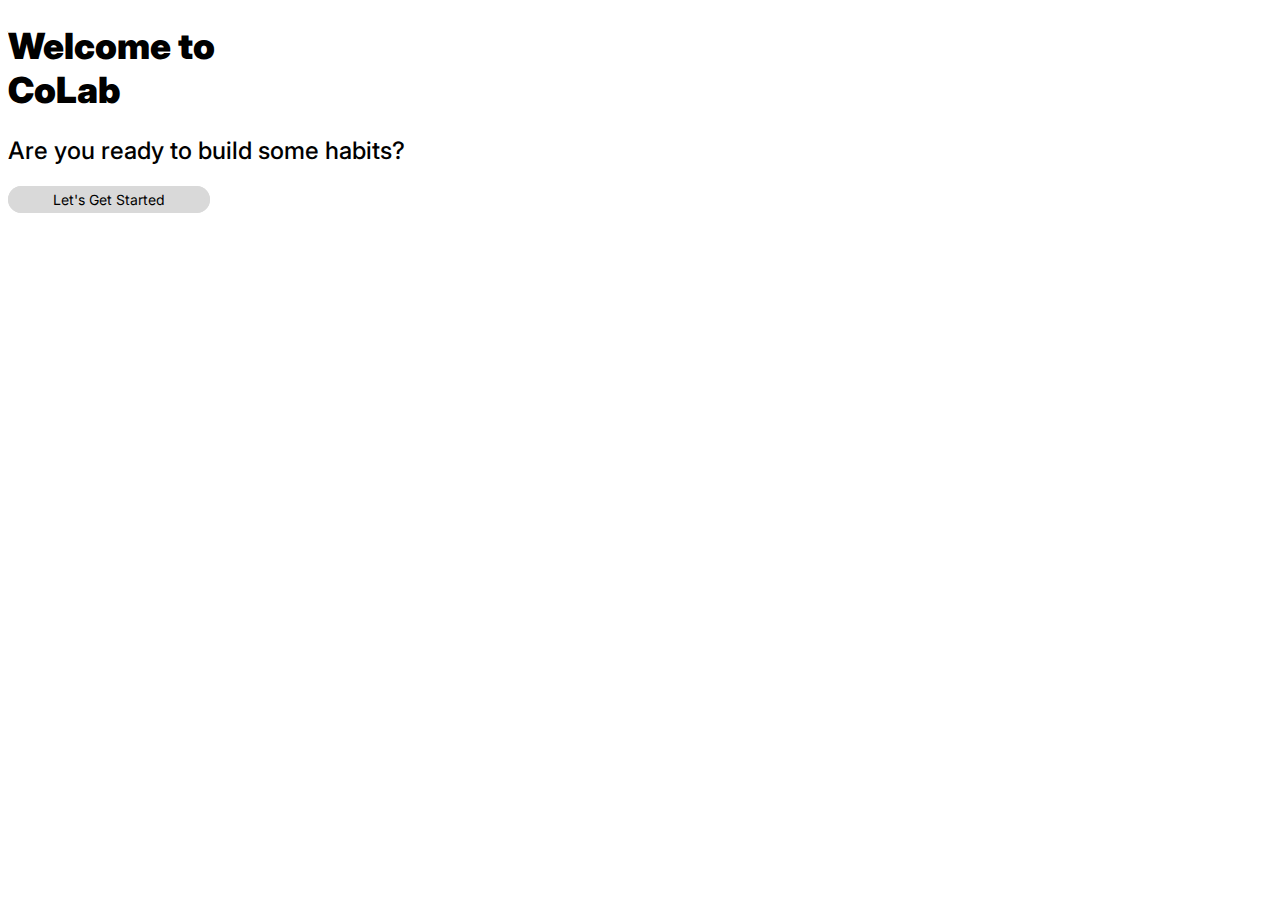
<file: index.html>
<!DOCTYPE html>
<html lang="en">
<head>
    <meta charset="UTF-8">
    <meta name="viewport" content="width=device-width, initial-scale=1.0">
    <link rel="stylesheet" href="styles.css">
    <script src="script.js"></script>
    <title>CoLab</title>
</head>
<body>
    <div>
        <h1>Welcome to <br> CoLab</h1>
        <p>Are you ready to build some habits?</p>
        <a href="login.html" class="startBtn">Let's Get Started</a>
    </div>
</body>
</html>
</file>
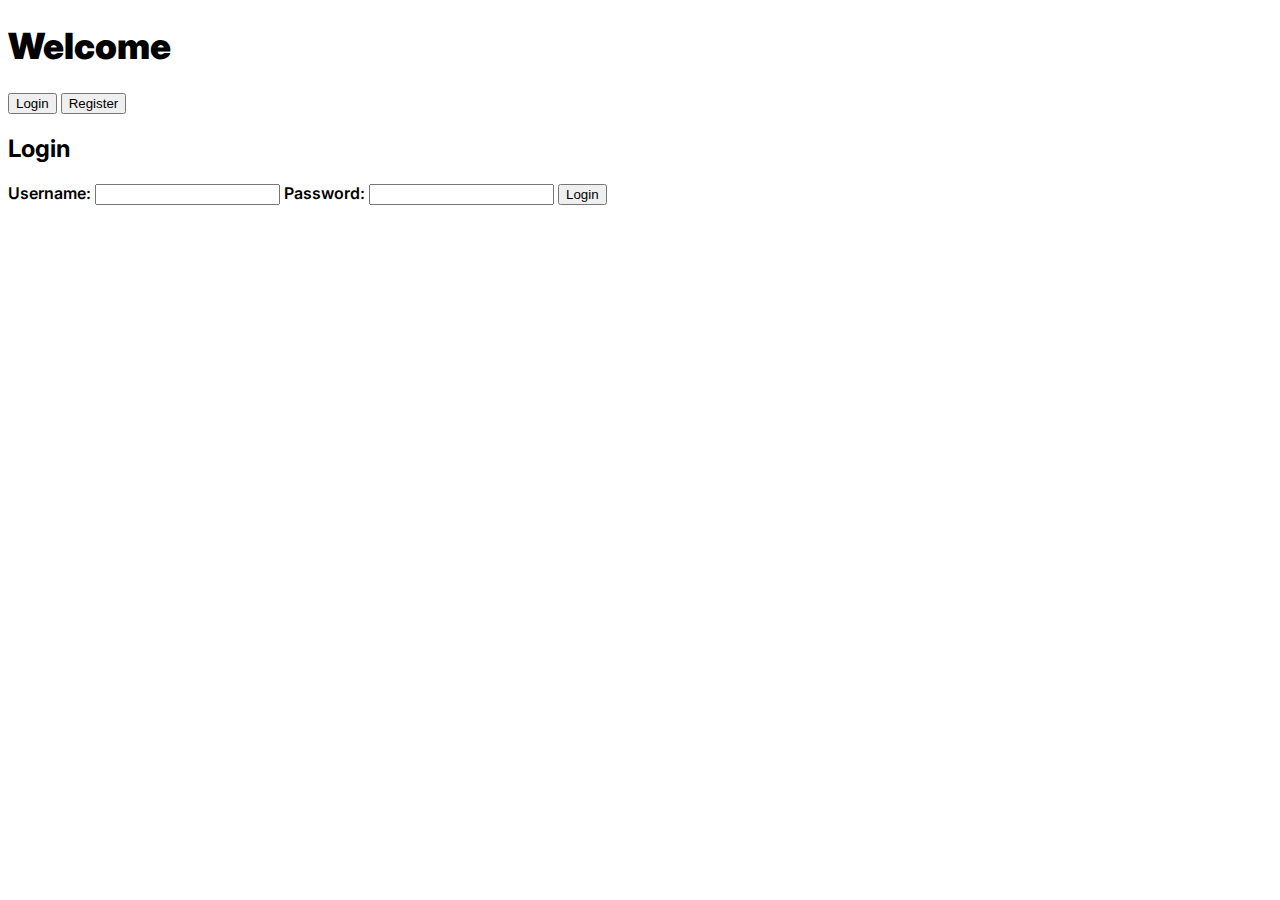
<file: login.html>
<!DOCTYPE html>
<html lang="en">
<head>
    <meta charset="UTF-8">
    <meta name="viewport" content="width=device-width, initial-scale=1.0">
    <link rel="stylesheet" href="styles.css">
    <script src="script.js"></script>
    <title>CoLab Login</title>
</head>
<body>
    <h1>Welcome</h1>

    <button onclick="showForm('login')">Login</button>
    <button onclick="showForm('register')">Register</button>
    
    <!-- <form id="loginForm" class="form-container"> -->
        <h2>Login</h2>
        <label for="username">Username:</label>
        <input type="text" id="username" required>
        <label for="password">Password:</label>
        <input type="text" id="password" required>
        <button onclick="login()">Login</button>
    <!-- </form>  -->

      <!-- Register Form -->
      <div id="registerForm" class="form-container hidden">
        <h2>Register</h2>
        <input type="text" id="newUser" placeholder="New Username">
        <input type="password" id="newPassword" placeholder="New Password">
        <button onclick="register()">Register</button>
    </div>
   
</body>
</html>
</file>
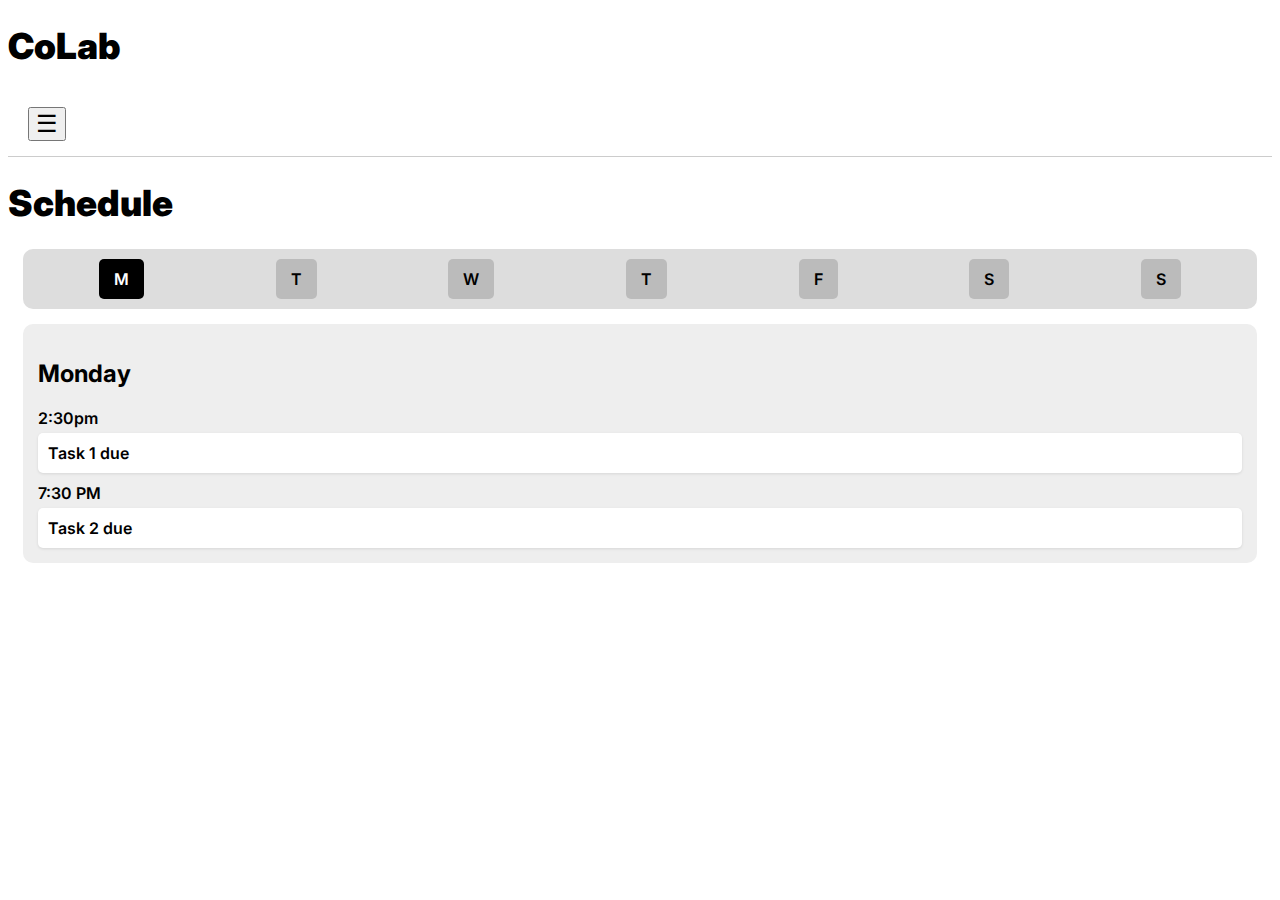
<file: schedule.html>
<!DOCTYPE html>
<html lang="en">
<head>
    <meta charset="UTF-8">
    <meta name="viewport" content="width=device-width, initial-scale=1.0">
    <title>CoLab: Schedule</title>
    <link rel="stylesheet" href="styles.css">
    
</head>
<body>
    <a href="index.html"><h1>CoLab</h1></a>
    <header class="header">
        <button class="menu-icon" id="menuIcon">&#9776;</button>
        <div class="nav-dropdown" id="navMenu">
            <!-- <a href="index.html">Schedule</a> -->
            <a href="tasks.html">Tasks</a>
            <a href="projects.html">Projects</a>
          </div>
          
      </header>
    <h1>Schedule</h1>

   


    <!-- Calendar -->
    <div class="calendar">
        <div class="day active">M</div>
        <div class="day">T</div>
        <div class="day">W</div>
        <div class="day">T</div>
        <div class="day">F</div>
        <div class="day">S</div>
        <div class="day">S</div>
    </div>


    <!-- Schedule Content -->


    <div class="schedule">
        <h2>Monday</h2>
        <div>
            <span>2:30pm</span>
            <div class="event-card"> Task 1 due</div>
        </div>

        <div class="event">
            <span>7:30 PM</span>
            <div class="event-card">Task 2 due</div>
          </div>
    </div>
    <script src="schedule.js"></script>
</body>
</html>
</file>
<file: styles.css>
@import url('https://fonts.googleapis.com/css2?family=Inter:ital,opsz,wght@0,14..32,100..900;1,14..32,100..900&display=swap');
body{
   font-family:'Inter', sans-serif;
   font-weight:600;

}
a{
    text-decoration:none;
    color:black;
}
h1{
    font-family:'inter' , sans-serif;
    font-weight:900;
    font-size:36px;
}
p{
    font-family:'inter', sans-serif;
    font-weight:500;
    font-size:24px;
}

/* Styling for Index Page */

.startBtn{
    font-weight:400;
    font-size:14px;
    border: 5px solid #D9D9D9;
    border-radius: 100px;
    background-color:#D9D9D9;
    padding-right:40px;
    padding-left:40px;
}

/* Styling for Login */
.hidden {
    display: none;
}
.form-container {
    border: 1px solid #ccc;
    padding: 1rem;
    margin: 1rem 0;
}


/* Styling for Register */

.header {
    display: flex;
    justify-content: space-between;
    align-items: center;
    background: #fff;
    padding: 15px 20px;
    border-bottom: 1px solid #ccc;
    position: relative;
  }
  
  .menu-icon {
    font-size: 24px;
    cursor: pointer;
  }
  
  .profile-icon {
    width: 30px;
    height: 30px;
    background: #ccc;
    border-radius: 50%;
  }
  
  /* === Hamburger Menu Dropdown === */
  .nav-dropdown {
    display: none;
    flex-direction: column;
    position: absolute;
    top: 60px;
    left: 15px;
    background: #fff;
    border: 1px solid #ddd;
    box-shadow: 0 2px 8px rgba(0,0,0,0.1);
    border-radius: 8px;
    z-index: 999;
    width: 150px;
  }
  
  .nav-dropdown a {
    padding: 10px 15px;
    text-decoration: none;
    color: #333;
    border-bottom: 1px solid #eee;
  }
  
  .nav-dropdown a:last-child {
    border-bottom: none;
  }
  
  .nav-dropdown a:hover {
    background: #f0f0f0;
  }
  
  /* === Calendar === */
  .calendar {
    display: flex;
    justify-content: space-around;
    background: #ddd;
    padding: 10px;
    margin: 15px;
    border-radius: 10px;
  }
  
  .day {
    padding: 10px 15px;
    background: #bbb;
    border-radius: 5px;
    cursor: pointer;
  }
  
  .day.active {
    background: black;
    color: white;
  }
  
  /* === Schedule Events === */
  .schedule {
    background: #eee;
    padding: 15px;
    margin: 0 15px 60px;
    border-radius: 10px;
  }
  
  .event {
    margin-top: 10px;
  }
  
  .event-card {
    background: white;
    padding: 10px;
    margin-top: 5px;
    border-radius: 5px;
    box-shadow: 0 1px 3px rgba(0,0,0,0.1);
  }


/* MEDIA QUERIES */
</file>
